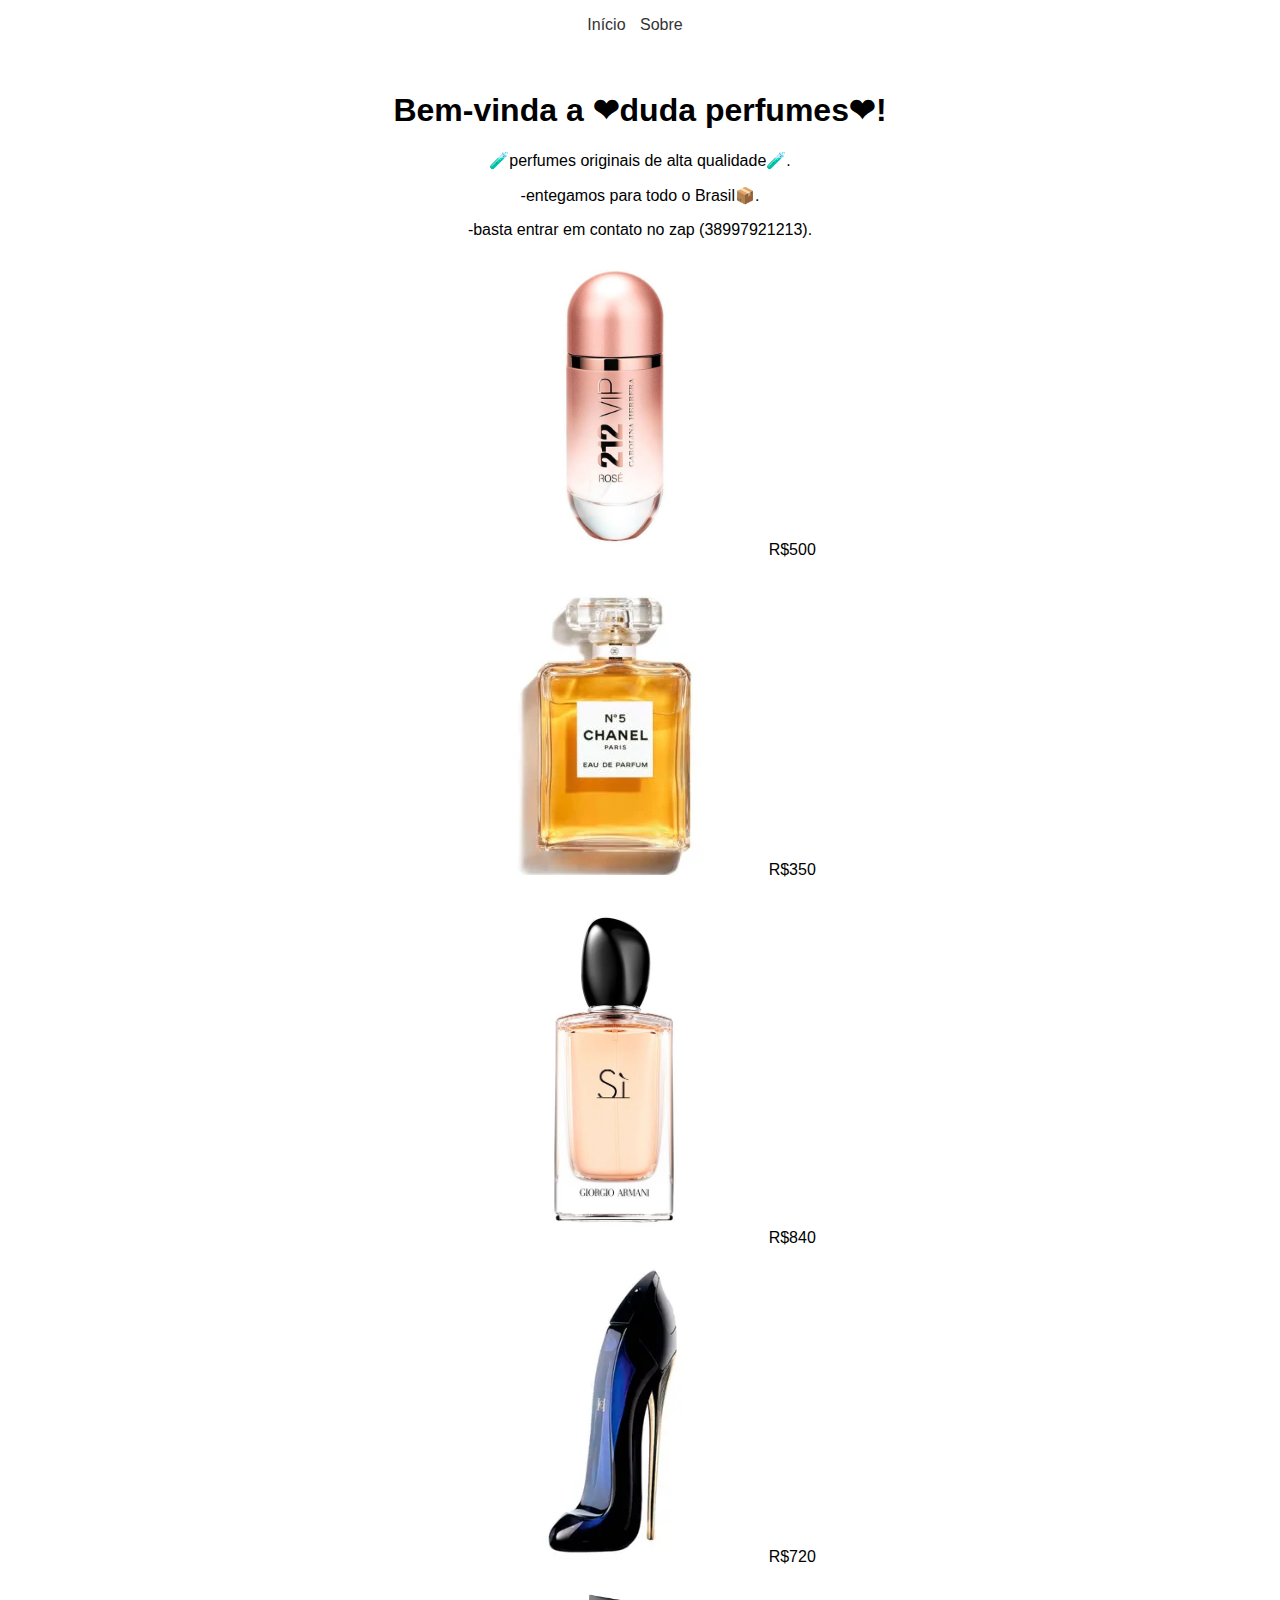
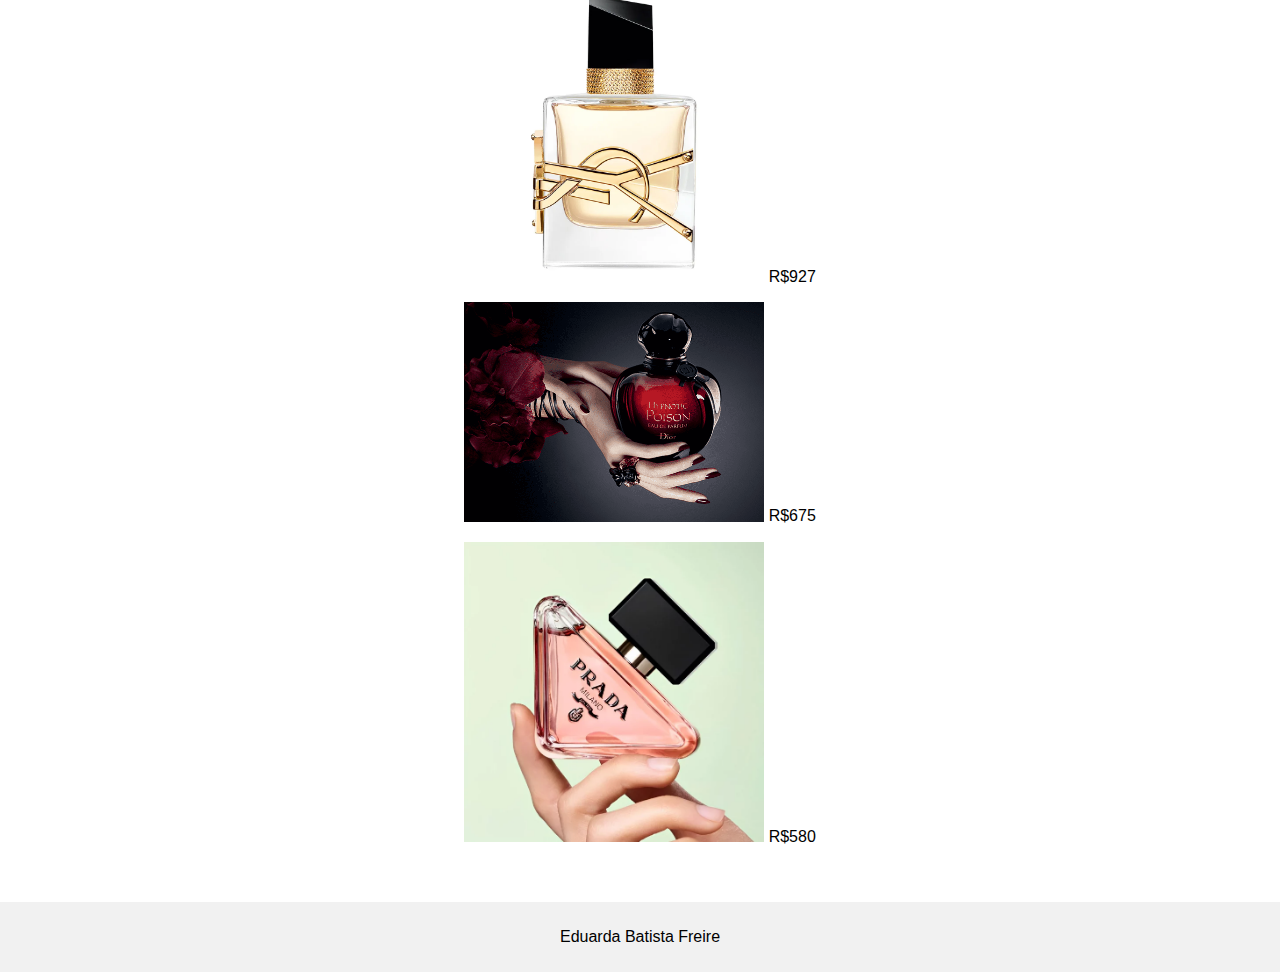
<file: index.html>
<!DOCTYPE html>
<html lang="pt-BR">
<head>
    <meta charset="UTF-8">
    <meta name="viewport" content="width=device-width, initial-scale=1.0">
    <title>Página Principal</title>
    <link rel="stylesheet" href="css/estilo.css">
</head>
<body>
    <header>
        <nav>
            <ul>
                <li><a href="index.html">Início</a></li>
                <li><a href="sobre.html">Sobre</a></li>
            </ul>
        </nav>
    </header>
    <main>
        <h1>Bem-vinda a ❤︎duda perfumes❤︎!</h1>
        <p>🧪perfumes originais de alta qualidade🧪.</p>
        <p>-entegamos para todo o Brasil📦.</p>
        <p>-basta entrar em contato no zap (38997921213).</p>
        <img src="imgs/212 perfume.webp" width="300"> R$500 </p>
        <img src="imgs/image copy 2.png" width="300"> R$350  </p>
        <img src="imgs/image copy.png" width="300"> R$840 </p>
        <img src="imgs/image.png" width="300"> R$720  </p>
        <img src="imgs/luiz viton perfume.webp" width="300"> R$927  </p>
        <img src="imgs/perfume dior.png" width="300"> R$675 </p>
        <img src="imgs/perfume preda.webp" width="300"> R$580  </p>
    </main>
    <footer>
        <p>Eduarda Batista Freire</p>
    </footer>
</body>
</html>
</file>
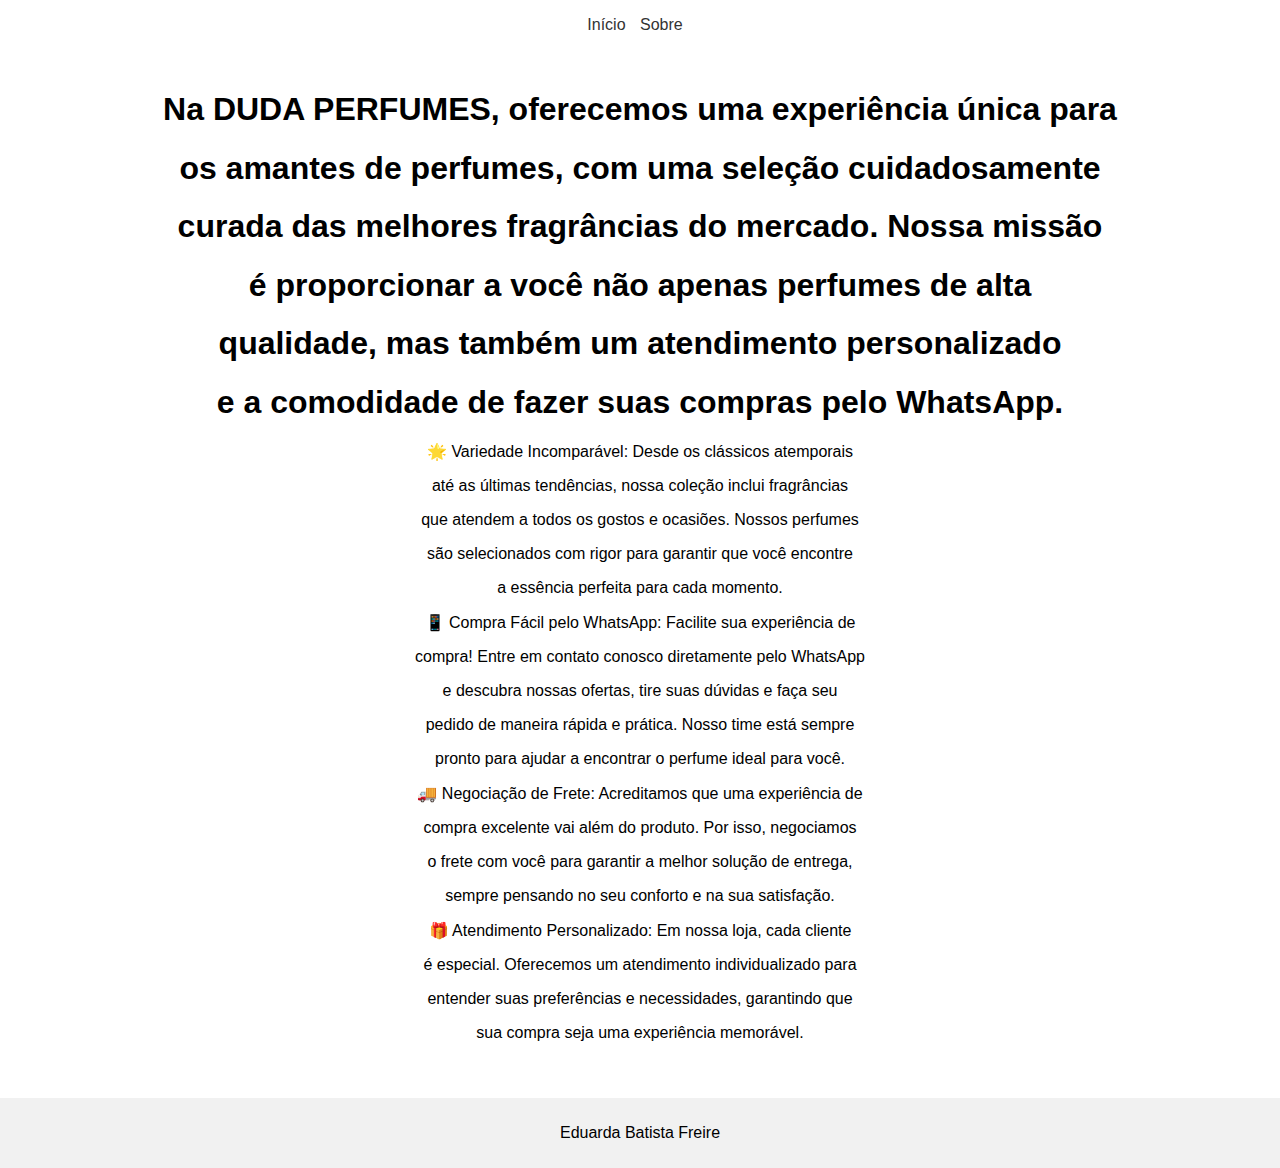
<file: sobre.html>
<!DOCTYPE html>
<html lang="pt-BR">
<head>
    <meta charset="UTF-8">
    <meta name="viewport" content="width=device-width, initial-scale=1.0">
    <title>Sobre</title>
    <link rel="stylesheet" href="css/estilo.css">
</head>
<body>
    <header>
        <nav>
            <ul>
                <li><a href="index.html">Início</a></li>
                <li><a href="sobre.html">Sobre</a></li>
            </ul>
        </nav>
    </header>
    <main>
        <h1>Na DUDA PERFUMES, oferecemos uma experiência única para</h1>
        <h1>os amantes de perfumes, com uma seleção cuidadosamente</h1>
        <h1>   curada das melhores fragrâncias do mercado. Nossa missão</h1>
        <h1>    é proporcionar a você não apenas perfumes de alta</h1> 
        <h1>     qualidade, mas também um atendimento personalizado </h1>
        <h1>  e a comodidade de fazer suas compras pelo WhatsApp.</h1>
        <p>🌟 Variedade Incomparável: Desde os clássicos atemporais </p>
        <p>   até as últimas tendências, nossa coleção inclui fragrâncias </p>
         <p>    que atendem a todos os gostos e ocasiões. Nossos perfumes </p>
         <p>     são selecionados com rigor para garantir que você encontre </p>
         <p>   a essência perfeita para cada momento. </p>

         <p>  📱 Compra Fácil pelo WhatsApp: Facilite sua experiência de </p>
        <p>  compra! Entre em contato conosco diretamente pelo WhatsApp </p>
        <p> e descubra nossas ofertas, tire suas dúvidas e faça seu </p>
       <p> pedido de maneira rápida e prática. Nosso time está sempre  </p>
        <p>  pronto para ajudar a encontrar o perfume ideal para você. </p>
            
        <p> 🚚 Negociação de Frete: Acreditamos que uma experiência de  </p>
        <p> compra excelente vai além do produto. Por isso, negociamos  </p>
        <p> o frete com você para garantir a melhor solução de entrega,  </p>
        <p> sempre pensando no seu conforto e na sua satisfação. </p>
            
        <p>  🎁 Atendimento Personalizado: Em nossa loja, cada cliente  </p>
         <p>  é especial. Oferecemos um atendimento individualizado para  </p>
         <p>  entender suas preferências e necessidades, garantindo que  </p>
        <p>   sua compra seja uma experiência memorável. </p>
        </p>
        
    </main>
    <footer>
        <p>Eduarda Batista Freire</p>
    </footer>
</body>
</html>
</file>
<file: css/estilo.css>
body {
    font-family: Arial, sans-serif;
    margin: 0;
    padding: 0;
    text-align: center;
}
header nav ul {
    list-style-type: none;
    padding: 0;
}
header nav ul li {
    display: inline;
    margin-right: 10px;
}
header nav ul li a {
    text-decoration: none;
    color: #333;
}
header nav ul li a:hover {
    color: #007bff;
}
main {
    padding: 20px;
}
footer {
    margin-top: 20px;
    padding: 10px;
    background-color: #f1f1f1;
}
img {
    max-width: 100%;
    height: auto;
}
</file>
